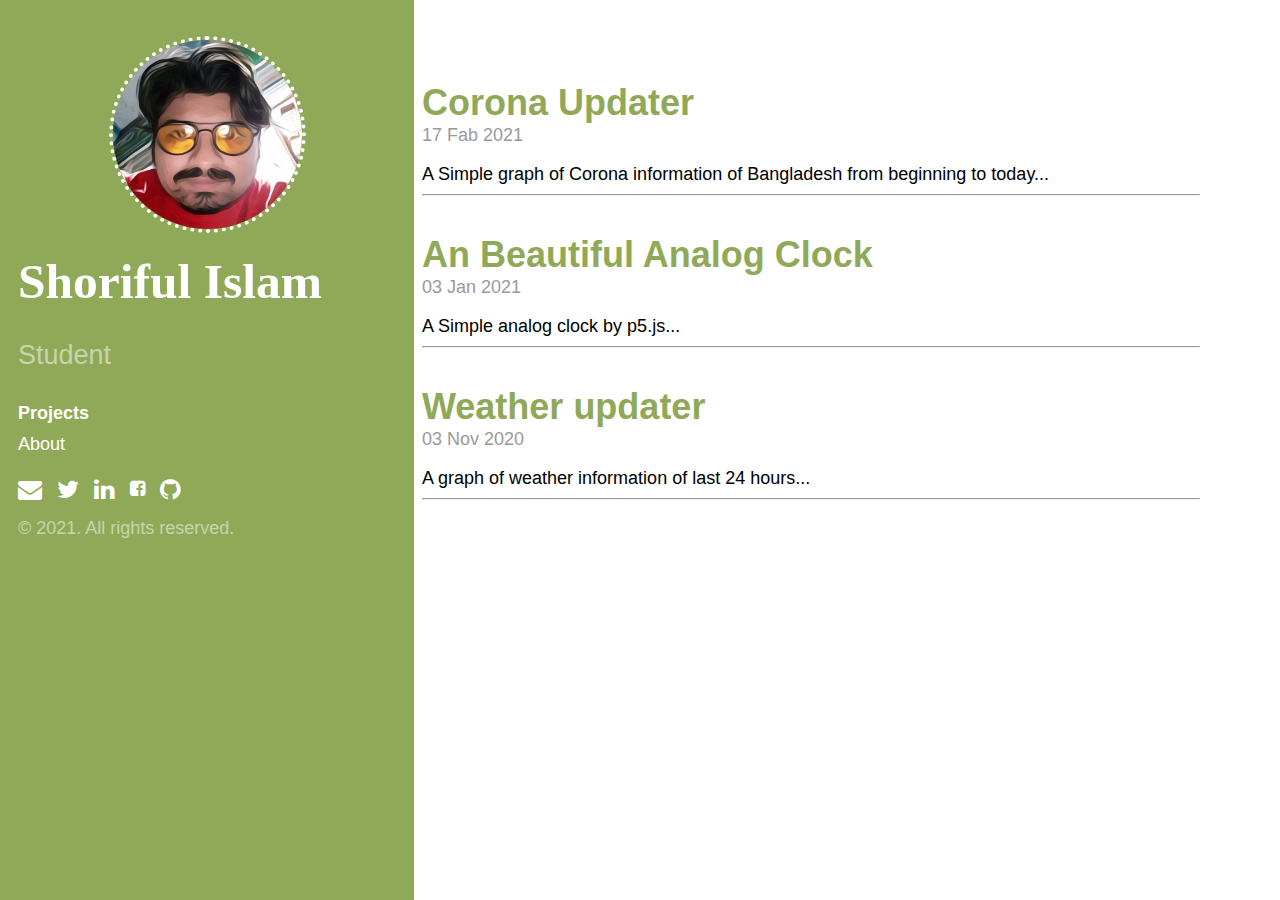
<file: index.html>
<!doctype html>
<html lang="en">
<head>
<!-- Required meta tags -->
	<meta charset="utf-8">
	<meta name="viewport" content="width=device-width, initial-scale=1.0, maximum-scale=1">
	<link href="https://cdn.jsdelivr.net/npm/bootstrap@5.0.0-beta3/dist/css/bootstrap.min.css" rel="stylesheet" integrity="sha384-eOJMYsd53ii+scO/bJGFsiCZc+5NDVN2yr8+0RDqr0Ql0h+rP48ckxlpbzKgwra6" crossorigin="anonymous">
	<link rel="stylesheet" href="https://cdnjs.cloudflare.com/ajax/libs/font-awesome/4.7.0/css/font-awesome.min.css">
	<link rel="stylesheet" href="style.css">
	<title>My Works</title>
</head>
<body class="theme-base-0b">
<div class="sidebar">
	<div class="container">
		<div class="sidebar-about">
			<img src="p_pic.jpg" class="circular--square center"> 
			<h1>
				<a href="index.html">Shoriful Islam</a>
			</h1>
			<p class="lead">
				Student
			</p>
		</div>
		<nav class="sidebar-nav">
			<a class="sidebar-nav-item active" href="index.html">Projects</a> 
			<a class="sidebar-nav-item" href="">About</a> 
		</nav>
		<div class="contact">
			<a href="mailto:dear.shorifulislam@gmail.com"><i class="fa fa-envelope fa-lg"></i></a> <a class="contact-item" href="https://twitter.com/ItsMeSagor"><i class="fa fa-twitter fa-lg"></i></a> <a class="contact-item" href="https://www.linkedin.com/in/shoriful-islam-3940411bb/"><i class="fa fa-linkedin fa-lg"></i></a> <a class="contact-item" href="https://www.facebook.com/dear.ssagor"><i class="fa fa-facebook-square"></i></a> <a class="contact-item" href="https://github.com/MeSagor"><i class="fa fa-github fa-lg"></i></a> 
		</div>
		<p>
			© 2021. All rights reserved.
		</p>
	</div>
</div>
<div class="content container" style="height: auto !important;">
	<div class="post">
		<div class="post">
			<h1 class="post-title">
				<a href="CoronaTraker/corona.html"> Corona Updater </a> 
			</h1>
			<span class="post-date">17 Fab 2021</span> A Simple graph of Corona information of Bangladesh from beginning to today... 
			<hr>
		</div>
	<div class="post">
		<div class="post">
			<h1 class="post-title">
				<a href="Clock/clock.html"> An Beautiful Analog Clock </a> 
			</h1>
			<span class="post-date">03 Jan 2021</span> A Simple analog clock by p5.js...
			<hr>
		</div>
	<div class="post">
		<div class="post">
			<h1 class="post-title">
				<a href="Weather/weatherpage.html"> Weather updater </a> 
			</h1>
			<span class="post-date">03 Nov 2020</span> A graph of weather information of last 24 hours...
			<hr>
		</div>
	</div>
</body>
</html>
</file>
<file: style.css>
html {
  font-family: "PT Sans", Helvetica, Arial, sans-serif;
}
@media (min-width: 48em) {
  html {
    font-size: 14px;
  }
}
@media (min-width: 58em) {
  html {
    font-size: 18px;
  }
}


/*
 * Sidebar
 *
 * Flexible banner for housing site name, intro, and "footer" content. Starts
 * out above content in mobile and later moves to the side with wider viewports.
 */

.sidebar {
  text-align: center;
  padding: 2rem 1rem;
  color: rgba(255,255,255,.5);
  background-color: #202020;
  overflow-y: auto;
}
@media (min-width: 48em) {
  .sidebar {
    position: fixed;
    top: 0;
    left: 0;
    bottom: 0;
    width: 21rem;
    text-align: left;
  }

  .center {
    width: 25%;
  }
}

/* Sidebar links */
.sidebar a {
  color: #fff;
}

/* About section */
.sidebar-about h1 {
  color: #fff;
  margin-top: 0;
  font-family: "Abril Fatface", serif;
  font-size: 2.75rem;
}

/* Sidebar nav */
.sidebar-nav {
  margin-bottom: 1rem;
}
.sidebar-nav-item {
  display: block;
  line-height: 1.75;
}
a.sidebar-nav-item:hover,
a.sidebar-nav-item:focus {
  text-decoration: underline;
}
.sidebar-nav-item.active {
  font-weight: bold;
}

/* Sticky sidebar
 *
 * Add the `sidebar-sticky` class to the sidebar's container to affix it the
 * contents to the bottom of the sidebar in tablets and up.
 */

@media (min-width: 48em) {
  .sidebar-sticky {
    position: absolute;
    right:  1rem;
    bottom: 1rem;
    left:   1rem;
  }
}


/* Container
 *
 * Align the contents of the site above the proper threshold with some margin-fu
 * with a 25%-wide `.sidebar`.
 */

.content {
  padding-top:    4rem;
  padding-bottom: 4rem;
}

@media (min-width: 48em) {
  .content {
    max-width: 50rem;
    margin-left: 21rem;
    margin-right: 2rem;
  }
}

@media (min-width: 64em) {
  .content {
    margin-left: 23rem;
    margin-right: 4rem;
  }
}


/*
 * Reverse layout
 *
 * Flip the orientation of the page by placing the `.sidebar` on the right.
 */

@media (min-width: 48em) {
  .layout-reverse .sidebar {
    left: auto;
    right: 0;
  }
  .layout-reverse .content {
    margin-left: 2rem;
    margin-right: 20rem;
  }
}

@media (min-width: 64em) {
  .layout-reverse .content {
    margin-left: 4rem;
    margin-right: 22rem;
  }
}


/*
 * Themes
 *
 * As of v1.1, Hyde includes optional themes to color the sidebar and links
 * within blog posts. To use, add the class of your choosing to the `body`.
 */

/* Base16 (http://chriskempson.github.io/base16/#default) */

/* Red */
.theme-base-08 .sidebar {
  background-color: #ac4142;
}
.theme-base-08 .content a,
.theme-base-08 .related-posts li a:hover {
  color: #ac4142;
}

/* Orange */
.theme-base-09 .sidebar {
  background-color: #d28445;
}
.theme-base-09 .content a,
.theme-base-09 .related-posts li a:hover {
  color: #d28445;
}

/* Yellow */
.theme-base-0a .sidebar {
  background-color: #f4bf75;
}
.theme-base-0a .content a,
.theme-base-0a .related-posts li a:hover {
  color: #f4bf75;
}

/* Green */
.theme-base-0b .sidebar {
  background-color: #90a959;
}
.theme-base-0b .content a,
.theme-base-0b .related-posts li a:hover {
  color: #90a959;
}

/* Cyan */
.theme-base-0c .sidebar {
  background-color: #75b5aa;
}
.theme-base-0c .content a,
.theme-base-0c .related-posts li a:hover {
  color: #75b5aa;
}

/* Blue */
.theme-base-0d .sidebar {
  background-color: #6a9fb5;
}
.theme-base-0d .content a,
.theme-base-0d .related-posts li a:hover {
  color: #6a9fb5;
}

/* Magenta */
.theme-base-0e .sidebar {
  background-color: #aa759f;
}
.theme-base-0e .content a,
.theme-base-0e .related-posts li a:hover {
  color: #aa759f;
}

/* Brown */
.theme-base-0f .sidebar {
  background-color: #8f5536;
}
.theme-base-0f .content a,
.theme-base-0f .related-posts li a:hover {
  color: #8f5536;
}

/* My custom css for the avatar */

.circular--square {
  border-radius: 50%;
  border: 0.25em dotted #ffffff;
}

.center {
  display: block;
  margin-left: auto;
  margin-right: auto;
  width: 25%;
}

@media (min-width: 48em) {
  .center {
    width: 50%;
  }
}

.text-justify {
  text-align: justify;
}

#search-container {
  text-align: left;
}

#search-input {
  width: 80%;
  padding: 12px 20px;
  margin: 8px 0;
  display: inline-block;
  border: 1px solid #ccc;
  border-radius: 4px;
  box-sizing: border-box;
  font-size: 18px;
  background-color:#f0f5f0;
}

.contact {
  margin-bottom: 10px;
}

.contact-item {
  margin-left: 10px;
}

.adsbygoogle {
  margin-top: 12px;
  margin-bottom: 12px;
}

.share-page {
  font-weight: bold;
}

.post {
  margin-bottom: 2em;
}

/* Blog post or page title */
.page-title,
.post-title,
.post-title a {
  color: #303030;
}
.page-title,
.post-title {
  margin-top: 0;
}

/* Meta data line below post title */
.post-date {
  display: block;
  margin-top: -.5rem;
  margin-bottom: 1rem;
  color: #9a9a9a;
}

img {
  display: block;
  max-width: 100%;
  margin: 0 0 1rem;
  border-radius: 5px;
}

a {
  color: #268bd2;
  text-decoration: none;
}

/* Headings */
h1, h2, h3, h4, h5, h6 {
  margin-bottom: .5rem;
  font-weight: bold;
  line-height: 1.25;
  color: #313131;
  text-rendering: optimizeLegibility;
}
h1 {
  font-size: 2rem;
}
h2 {
  margin-top: 1rem;
  font-size: 1.5rem;
}
h3 {
  margin-top: 1.5rem;
  font-size: 1.25rem;
}
h4, h5, h6 {
  margin-top: 1rem;
  font-size: 1rem;
}

.lead {
  font-size: 1.5rem;
}
</file>
